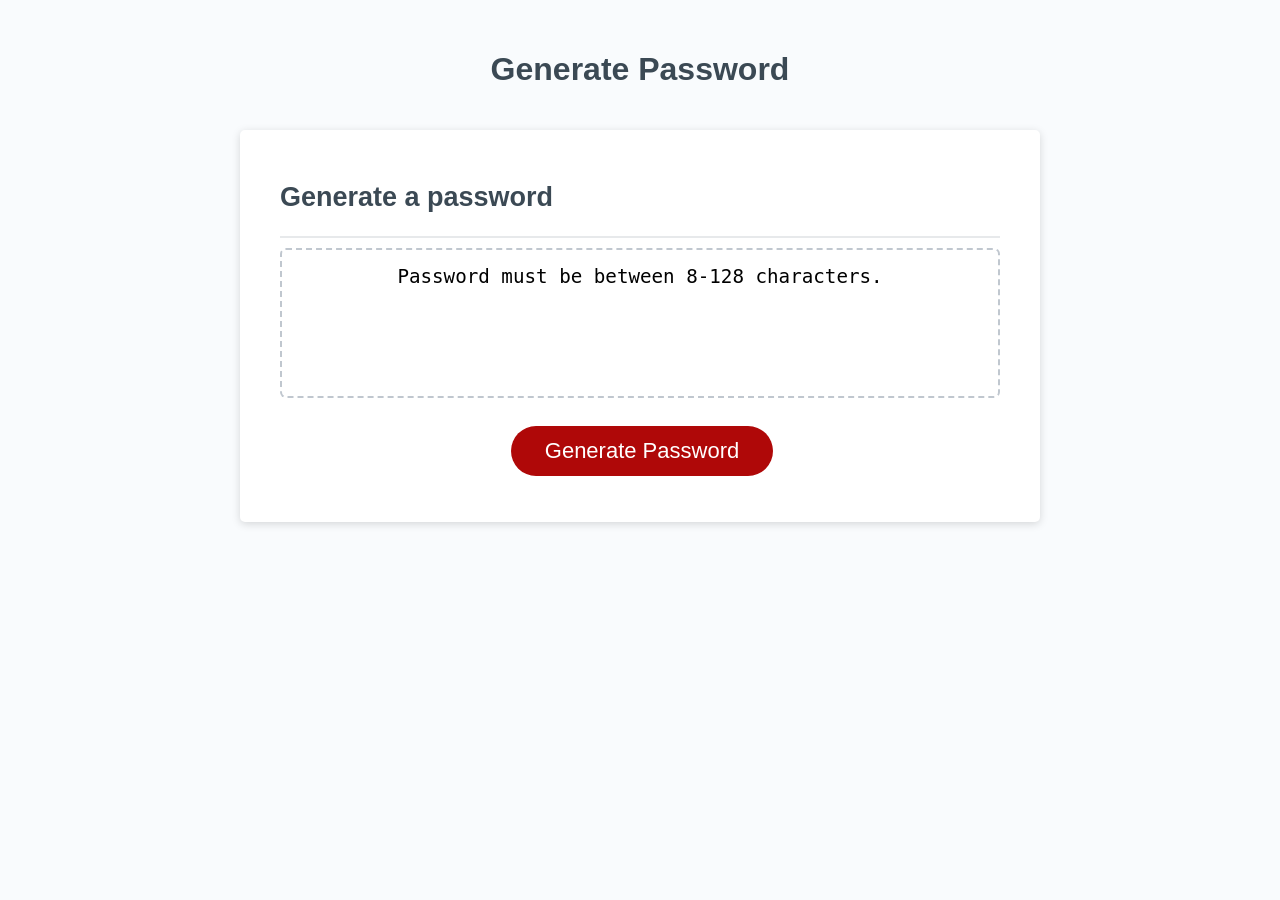
<file: index.html>
<!DOCTYPE html>
<html lang="en">
  <head>
    <meta charset="UTF-8" />
    <meta name="viewport" content="width=device-width, initial-scale=1.0" />
    <meta http-equiv="X-UA-Compatible" content="ie=edge" />
    <title>Generate Password</title>
    <link rel="stylesheet" href="./Assets/css/style.css" />
  </head>
  <body>
    <div class="wrapper">
      <header>
        <h1>Generate Password</h1>
      </header>
      <div class="card">
        <div class="card-header">
          <h2>Generate a password</h2>
        </div>
        <!-- ARIA semantics expose extra information to a browser's accessibility API, and do not affect a page's DOM. -->
        <div class="card-body">
          <textarea
          readonly
          id="password"
          placeholder="Your Password"
            aria-label="Generated Password"
            
          >Password must be between 8-128 characters.</textarea>
        </div>
        <div class="card-footer">
          <button id="generate" class="btn">Generate Password</button>
        </div>
      </div>
    </div>
    <script src="./Assets/js/script.js"></script>
  </body>
</html>
</file>
<file: Assets/css/style.css>
*,
*::before,
*::after {
  box-sizing: border-box;
}

html,
body,
.wrapper {
  height: 100%;
  margin: 0;
  padding: 0;
}

body {
  font-family: sans-serif;
  background-color: #f9fbfd;
}

.wrapper {
  padding-top: 30px;
  padding-left: 20px;
  padding-right: 20px;
}

header {
  text-align: center;
  padding: 20px;
  padding-top: 0px;
  color: hsl(206, 17%, 28%);
}

.card {
  background-color: hsl(0, 0%, 100%);
  border-radius: 5px;
  border-width: 1px;
  box-shadow: rgba(0, 0, 0, 0.15) 0px 2px 8px 0px;
  color: hsl(206, 17%, 28%);
  font-size: 18px;
  margin: 0 auto;
  max-width: 800px;
  padding: 30px 40px;
}

.card-header::after {
  content: " ";
  display: block;
  width: 100%;
  background: #e7e9eb;
  height: 2px;
}

.card-body {
  min-height: 100px;
}

.card-footer {
  text-align: center;
}

.card-footer::before {
  content: " ";
  display: block;
  width: 100%;
  background: white;
  height: 2px;
}

.card-footer::after {
  content: " ";
  display: block;
  clear: both;
}

.btn {
  border: none;
  background-color: hsl(360, 91%, 36%);
  border-radius: 25px;
  box-shadow: rgba(0, 0, 0, 0.1) 0px 1px 6px 0px rgba(0, 0, 0, 0.2) 0px 1px 1px
    0px;
  color: hsl(0, 0%, 100%);
  display: inline-block;
  font-size: 22px;
  line-height: 22px;
  margin: 16px 16px 16px 20px;
  padding: 14px 34px;
  text-align: center;
  cursor: pointer;
}

button[disabled] {
  cursor: default;
  background: #c0c7cf;
}

.float-right {
  float: right;
}

#password {
  -webkit-appearance: none;
  -moz-appearance: none;
  appearance: none;
  border: none;
  display: block;
  width: 100%;
  padding-top: 15px;
  padding-left: 15px;
  padding-right: 15px;
  padding-bottom: 85px;
  font-size: 1.2rem;
  text-align: center;
  margin-top: 10px;
  margin-bottom: 10px;
  border: 2px dashed #c0c7cf;
  border-radius: 6px;
  resize: none;
  overflow: hidden;
}
/*adjust button size to screen */
@media (max-width: 690px) {
  .btn {
    font-size: 1rem;
    margin: 16px 0px 0px 0px;
    padding: 10px 15px;
  }

  #password {
    font-size: 1rem;
  }
}

@media (max-width: 500px) {
  .btn {
    font-size: 0.8rem;
  }
}
</file>
